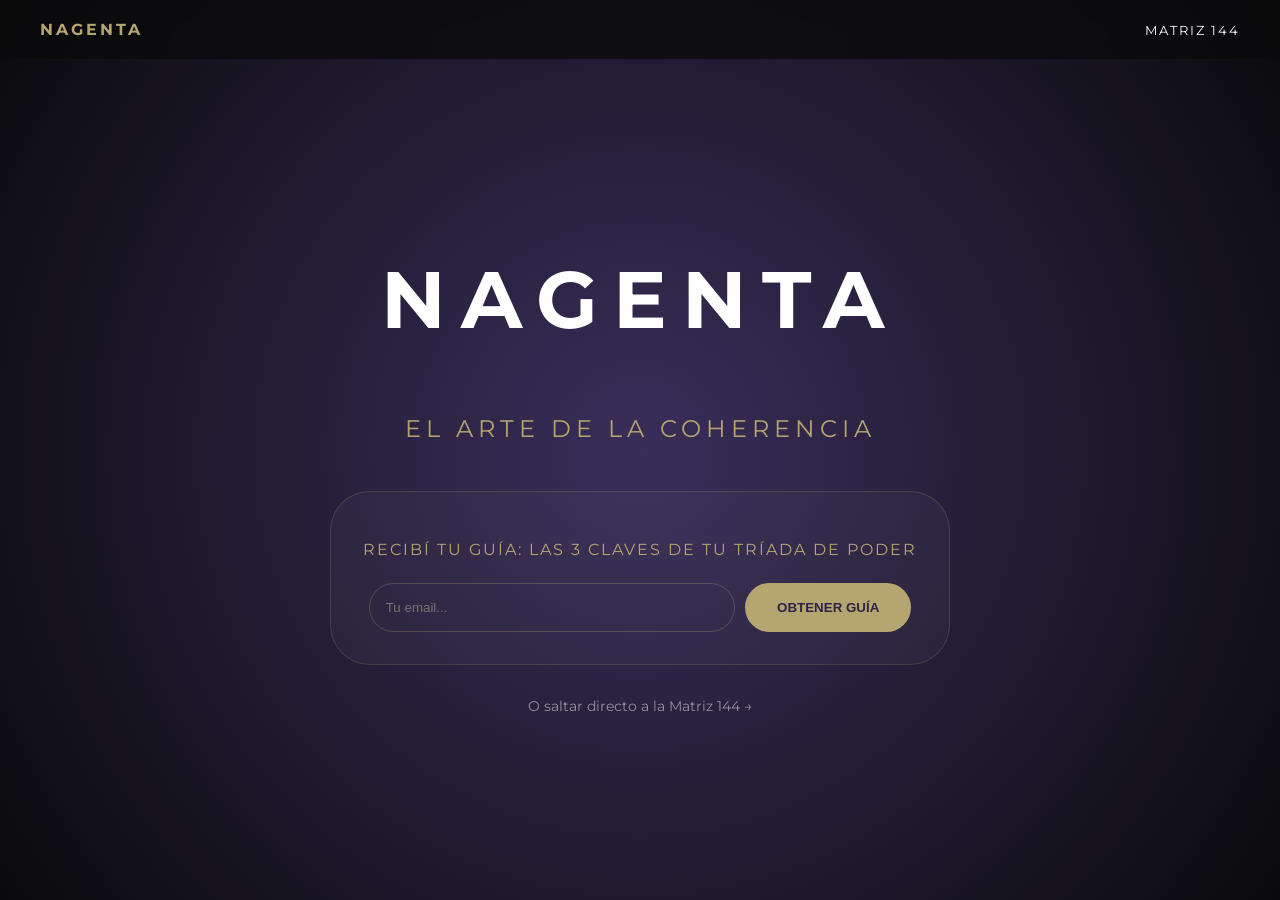
<file: index.html>
<!DOCTYPE html>
<html lang="es">
<head>
    <meta charset="UTF-8" />
    <link rel="icon" type="image/png" href="assets/images/star_logo.png" />
    <meta name="viewport" content="width=device-width, initial-scale=1.0" />
    <title>NAGENTA | Cartografía Espiritual</title>
    <link rel="stylesheet" href="style.css">
    <link href="https://fonts.googleapis.com/css2?family=Montserrat:wght@300;400;700&family=Playfair+Display:ital,wght@0,400;0,700;1,400&display=swap" rel="stylesheet">
</head>
<body>
    <nav class="global-nav">
        <div class="nav-container">
            <a href="index.html" class="nav-brand"><span>NAGENTA</span></a>
            <div class="nav-links">
                <a href="matriz.html" class="nav-item">Matriz 144</a>
            </div>
        </div>
    </nav>
    <section id="hero" class="hero-section" style="background: radial-gradient(circle, #3a2e5a 0%, #0a0a0c 100%); height: 100vh; display: flex; align-items: center; justify-content: center; text-align: center;">
        <div class="hero-content">
            <h1 style="font-size: 5rem; letter-spacing: 15px; color: white;">NAGENTA</h1>
            <p class="subtitle" style="color: #B5A671; font-size: 1.5rem; letter-spacing: 5px; margin-bottom: 3rem;">EL ARTE DE LA COHERENCIA</p>
            
            <div class="lead-magnet" style="max-width: 600px; margin: 0 auto; padding: 2rem; background: rgba(255,255,255,0.03); border: 1px solid rgba(181, 166, 113, 0.2); border-radius: 40px;">
                <p style="color: #B5A671; margin-bottom: 1.5rem; letter-spacing: 2px;">RECIBÍ TU GUÍA: LAS 3 CLAVES DE TU TRÍADA DE PODER</p>
                <form action="guia.html" style="display: flex; gap: 10px; justify-content: center;">
                    <input type="email" placeholder="Tu email..." required style="padding: 1rem; border-radius: 30px; border: 1px solid rgba(181,166,113,0.3); background: transparent; color: white; width: 60%;">
                    <button type="submit" style="padding: 1rem 2rem; border-radius: 30px; border: none; background: #B5A671; color: #2D2344; font-weight: bold; cursor: pointer;">OBTENER GUÍA</button>
                </form>
            </div>
            <a href="matriz.html" style="display: block; margin-top: 2rem; color: rgba(255,255,255,0.5); text-decoration: none; font-size: 0.9rem;">O saltar directo a la Matriz 144 →</a>
        </div>
    </section>
</body>
</html>
</file>
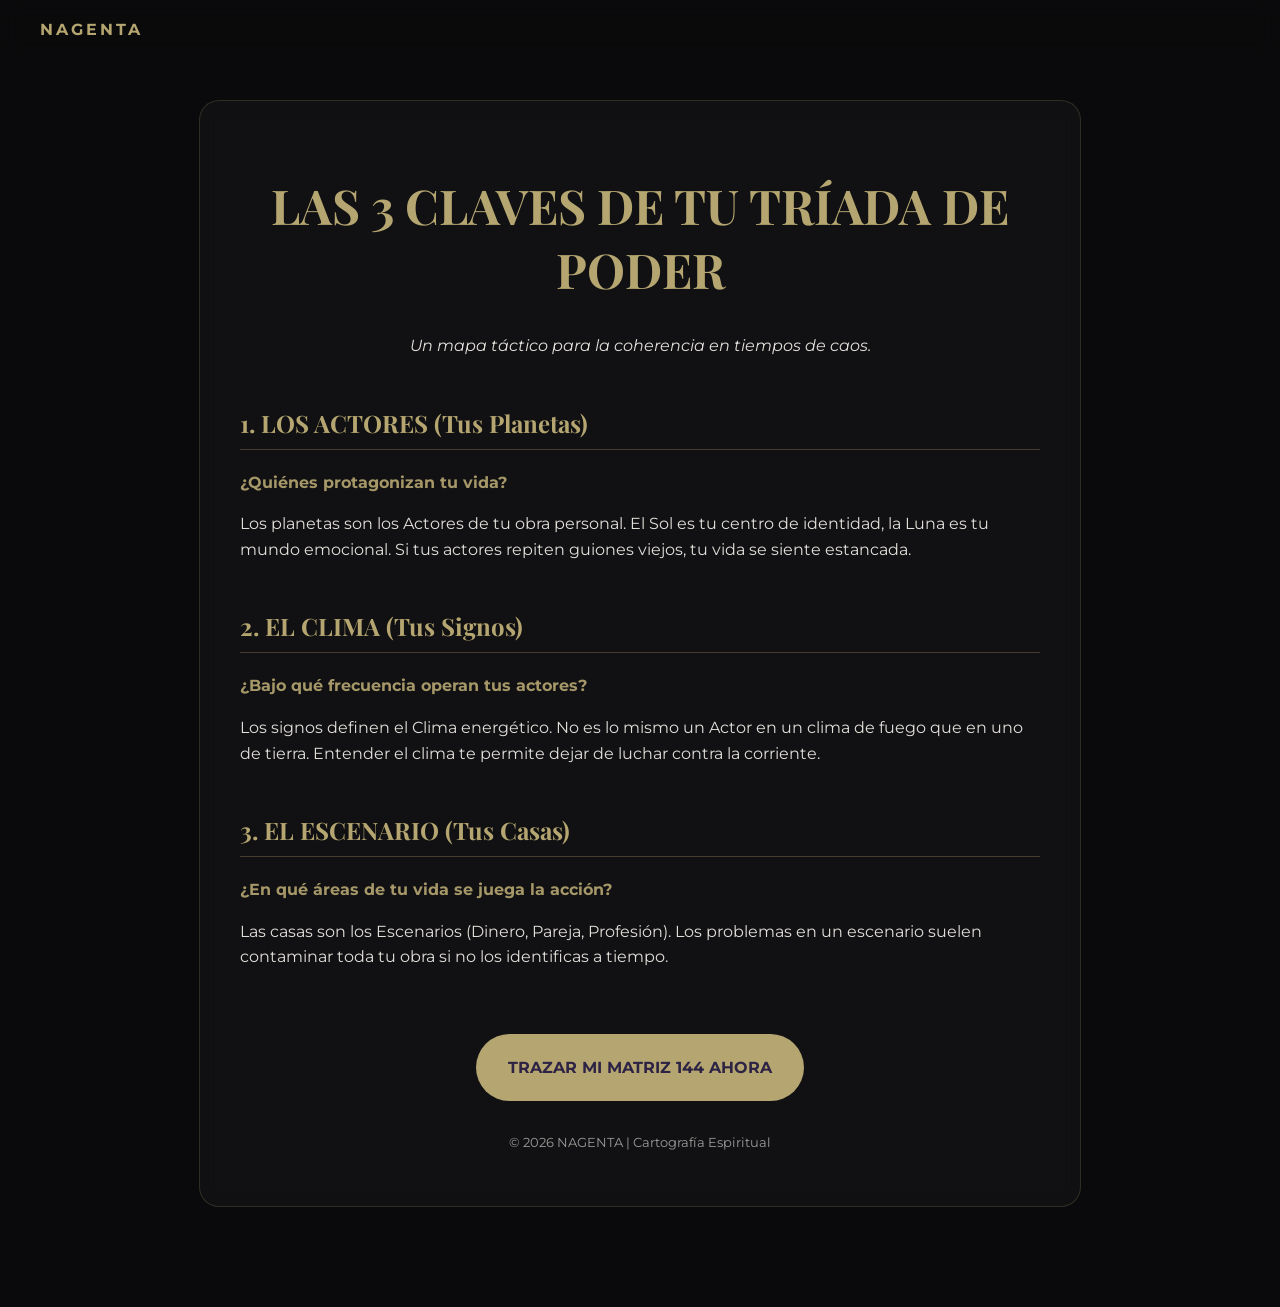
<file: guia.html>
<!DOCTYPE html>
<html lang="es">
<head>
    <meta charset="UTF-8">
    <meta name="viewport" content="width=device-width, initial-scale=1.0">
    <title>GUÍA NAGENTA | Las 3 Claves de tu Tríada</title>
    <link rel="stylesheet" href="style.css">
    <link href="https://fonts.googleapis.com/css2?family=Montserrat:wght@300;400;700&family=Playfair+Display:ital,wght@0,400;0,700;1,400&display=swap" rel="stylesheet">
    <style>
        body { background: #0a0a0c; color: #f9f5f0; margin: 0; font-family: 'Montserrat', sans-serif; }
        .guide-container { max-width: 800px; margin: 100px auto; padding: 40px; background: rgba(255,255,255,0.03); border: 1px solid rgba(181, 166, 113, 0.2); border-radius: 20px; backdrop-filter: blur(10px); }
        h1 { color: #B5A671; font-family: 'Playfair Display', serif; font-size: 3rem; margin-bottom: 2rem; text-align: center; }
        h2 { color: #B5A671; margin-top: 3rem; border-bottom: 1px solid rgba(181, 166, 113, 0.3); padding-bottom: 10px; font-family: 'Playfair Display', serif; }
        .highlight { color: #B5A671; font-weight: bold; }
        .btn-call { display: block; background: #B5A671; color: #2D2344; padding: 1.5rem 2rem; border-radius: 50px; margin: 4rem auto 0; text-decoration: none; font-weight: bold; text-align: center; transition: 0.3s; width: fit-content; }
        .btn-call:hover { transform: scale(1.05); background: #d4c591; }
        p { line-height: 1.6; opacity: 0.9; }
    </style>
</head>
<body>
    <nav class="global-nav" style="position: fixed; top: 0; width: 100%; padding: 20px 0; background: rgba(10,10,12,0.8); backdrop-filter: blur(10px); z-index: 1000;">
        <div class="nav-container" style="max-width: 1200px; margin: 0 auto; display: flex; justify-content: space-between; padding: 0 20px;">
            <a href="index.html" class="nav-brand" style="color: #B5A671; font-weight: bold; text-decoration: none; letter-spacing: 3px;">NAGENTA</a>
        </div>
    </nav>

    <div class="guide-container">
        <h1>LAS 3 CLAVES DE TU TRÍADA DE PODER</h1>
        <p style="text-align: center; margin-bottom: 3rem;"><em>Un mapa táctico para la coherencia en tiempos de caos.</em></p>

        <h2>1. LOS ACTORES (Tus Planetas)</h2>
        <p><span class="highlight">¿Quiénes protagonizan tu vida?</span></p>
        <p>Los planetas son los Actores de tu obra personal. El Sol es tu centro de identidad, la Luna es tu mundo emocional. 
        Si tus actores repiten guiones viejos, tu vida se siente estancada.</p>

        <h2>2. EL CLIMA (Tus Signos)</h2>
        <p><span class="highlight">¿Bajo qué frecuencia operan tus actores?</span></p>
        <p>Los signos definen el Clima energético. No es lo mismo un Actor en un clima de fuego que en uno de tierra. Entender el clima te permite dejar de luchar contra la corriente.</p>

        <h2>3. EL ESCENARIO (Tus Casas)</h2>
        <p><span class="highlight">¿En qué áreas de tu vida se juega la acción?</span></p>
        <p>Las casas son los Escenarios (Dinero, Pareja, Profesión). Los problemas en un escenario suelen contaminar toda tu obra si no los identificas a tiempo.</p>

        <div style="text-align: center;">
            <a href="matriz.html" class="btn-call">TRAZAR MI MATRIZ 144 AHORA</a>
            <p style="margin-top: 2rem; opacity: 0.6; font-size: 0.8rem;">© 2026 NAGENTA | Cartografía Espiritual</p>
        </div>
    </div>
</body>
</html>
</file>
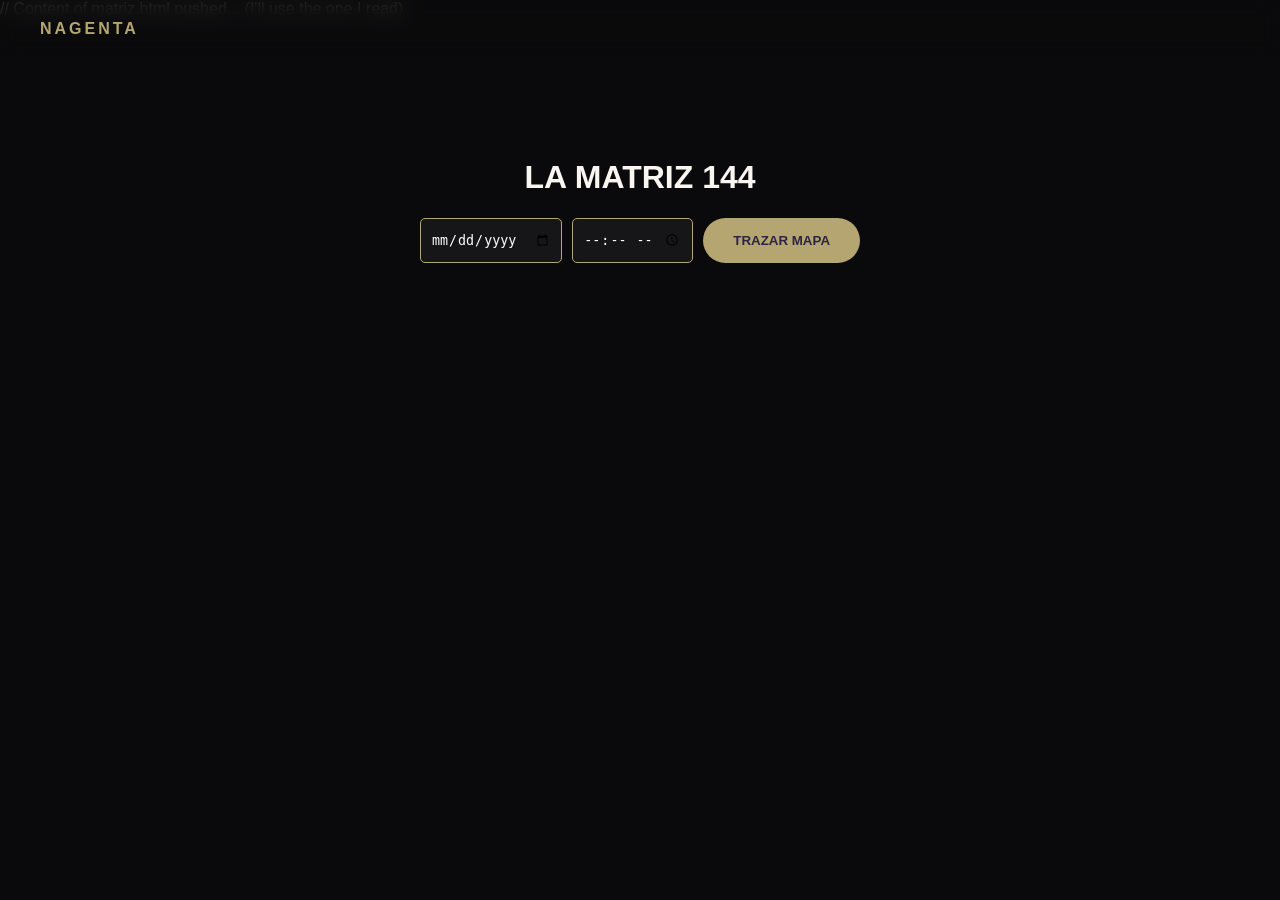
<file: matriz.html>
// Content of matriz.html pushed... (I'll use the one I read)
<!DOCTYPE html>
<html lang="es">
<head>
    <meta charset="UTF-8" />
    <meta name="viewport" content="width=device-width, initial-scale=1.0" />
    <title>MATRIZ 144 | Nagenta</title>
    <link rel="stylesheet" href="style.css">
    <style>
        .matriz-container { padding: 120px 20px; text-align: center; }
        .input-group { display: flex; gap: 10px; justify-content: center; margin-bottom: 2rem; }
        .form-control { background: rgba(255,255,255,0.05); border: 1px solid #B5A671; color: white; padding: 10px; border-radius: 5px; }
        .btn-calculate { background: #B5A671; color: #2D2344; border: none; padding: 15px 30px; border-radius: 30px; font-weight: bold; cursor: pointer; }
        .result-card { margin-top: 3rem; background: rgba(255,255,255,0.03); border: 1px solid #B5A671; padding: 2rem; border-radius: 20px; max-width: 800px; margin-left: auto; margin-right: auto; }
        .premium-lock { background: rgba(45, 35, 68, 0.8); padding: 2rem; border: 1px solid #B5A671; border-radius: 15px; margin-top: 2rem; }
    </style>
</head>
<body>
    <nav class="global-nav">
        <div class="nav-container"><a href="index.html" class="nav-brand">NAGENTA</a></div>
    </nav>
    <main class="matriz-container">
        <h1>LA MATRIZ 144</h1>
        <div class="input-group">
            <input type="date" id="birthDate" class="form-control">
            <input type="time" id="birthTime" class="form-control">
            <button id="calculateBtn" class="btn-calculate">TRAZAR MAPA</button>
        </div>
        <div id="results" class="result-card" style="display:none;">
            <div id="free-content"></div>
            <div class="premium-lock">
                <p>Tu cartografía completa tiene 144 dimensiones. Accedé al reporte completo aquí:</p>
                <a href="https://link.mercadopago.com.ar/nagenta" target="_blank" class="btn-gold-vibe">REVELAR CON MERCADO PAGO</a>
            </div>
        </div>
    </main>
    <script src="matriz.js"></script>
</body>
</html>
</file>
<file: style.css>
/* style.css from nagenta-web */
:root {
    --color-primary: #2D2344;
    --color-gold: #B5A671;
    --color-bg: #F9F5F0;
    --font-heading: 'Playfair Display', serif;
    --font-body: 'Montserrat', sans-serif;
}
body { background-color: #0a0a0c; color: #f9f5f0; font-family: var(--font-body); margin: 0; }
.hero-section { height: 100vh; display: flex; align-items: center; justify-content: center; }
.global-nav { position: fixed; top: 0; width: 100%; padding: 20px 0; background: rgba(10,10,12,0.8); backdrop-filter: blur(10px); z-index: 1000; }
.nav-container { max-width: 1200px; margin: 0 auto; display: flex; justify-content: space-between; padding: 0 20px; }
.nav-brand { color: #B5A671; font-weight: bold; text-decoration: none; letter-spacing: 3px; }
.nav-links a { color: white; text-decoration: none; margin-left: 20px; font-size: 0.8rem; text-transform: uppercase; letter-spacing: 2px; }
.btn-gold-vibe { background: #B5A671; color: #2D2344; padding: 15px 30px; border-radius: 50px; text-decoration: none; font-weight: bold; transition: 0.3s; }
.btn-gold-vibe:hover { background: #d4c591; transform: scale(1.05); }
.glass-panel { background: rgba(255,255,255,0.03); backdrop-filter: blur(15px); border: 1px solid rgba(181, 166, 113, 0.2); border-radius: 15px; padding: 2rem; }
</file>
